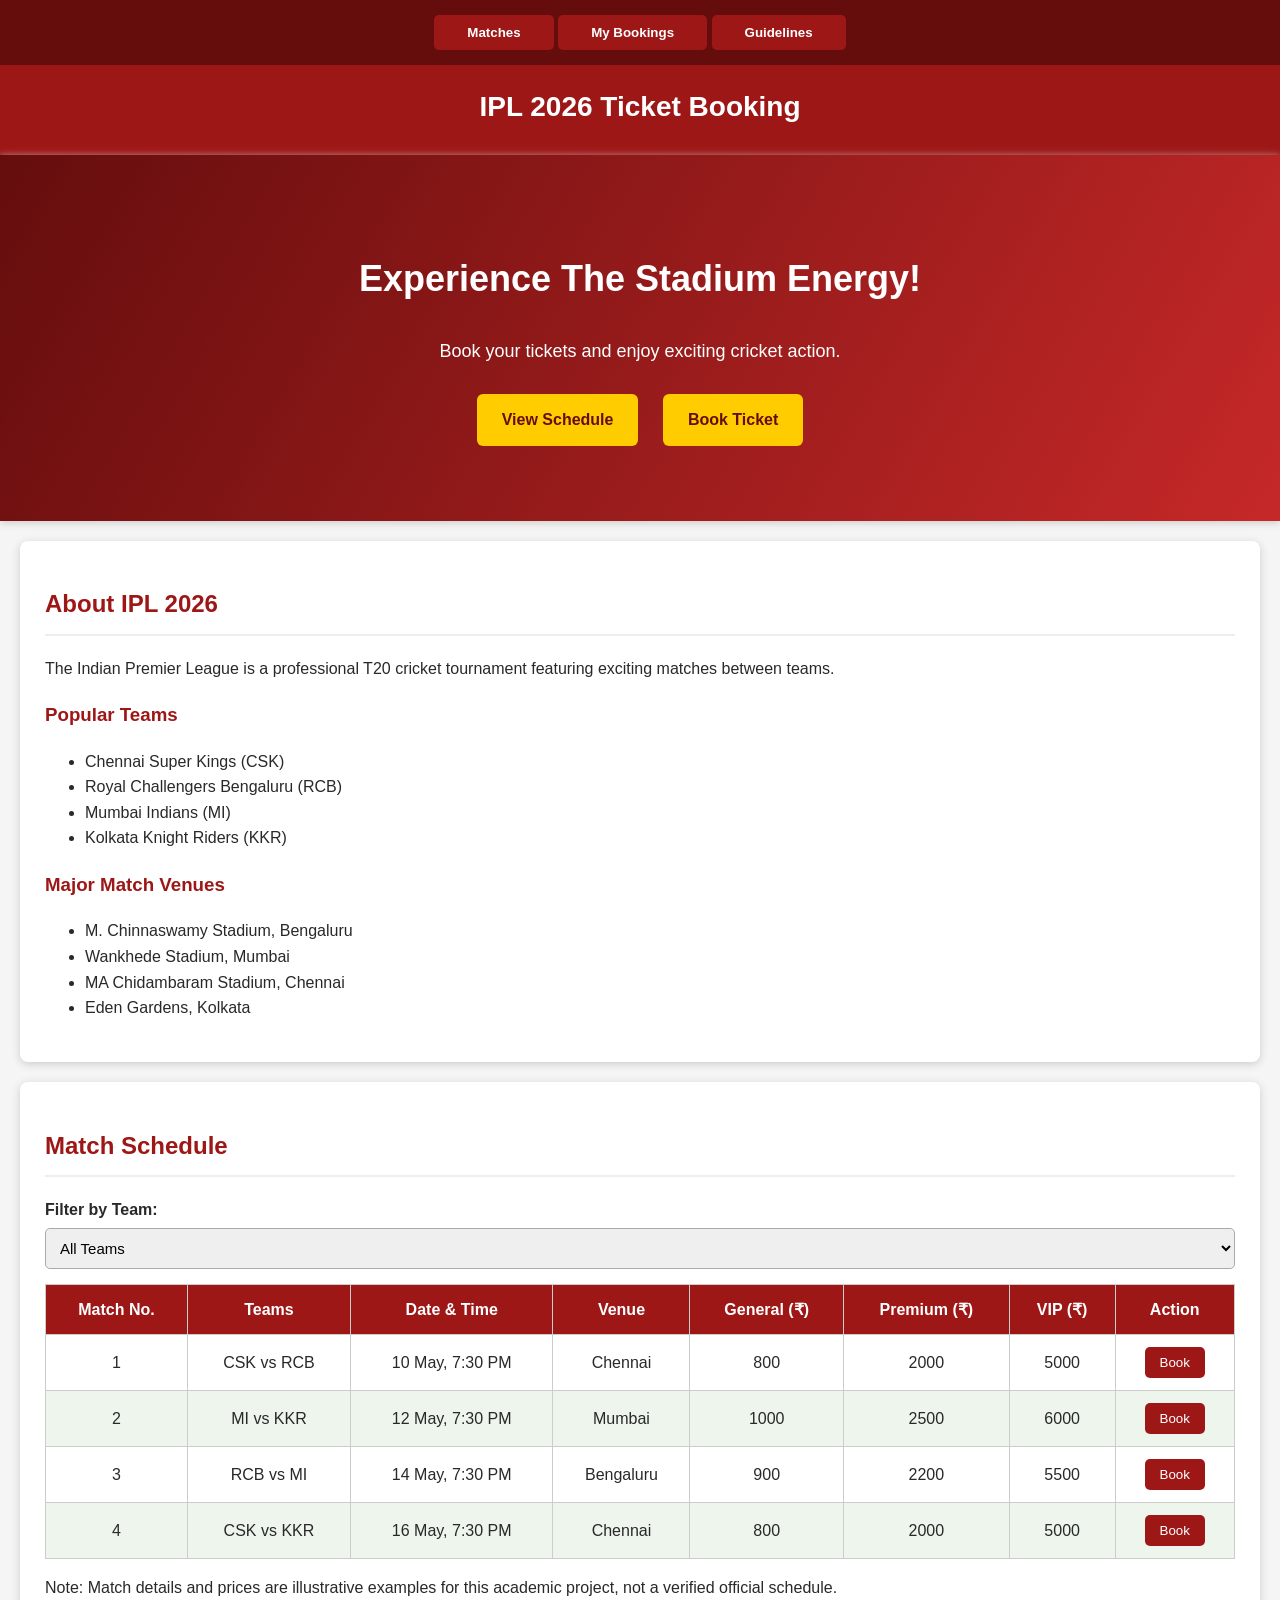
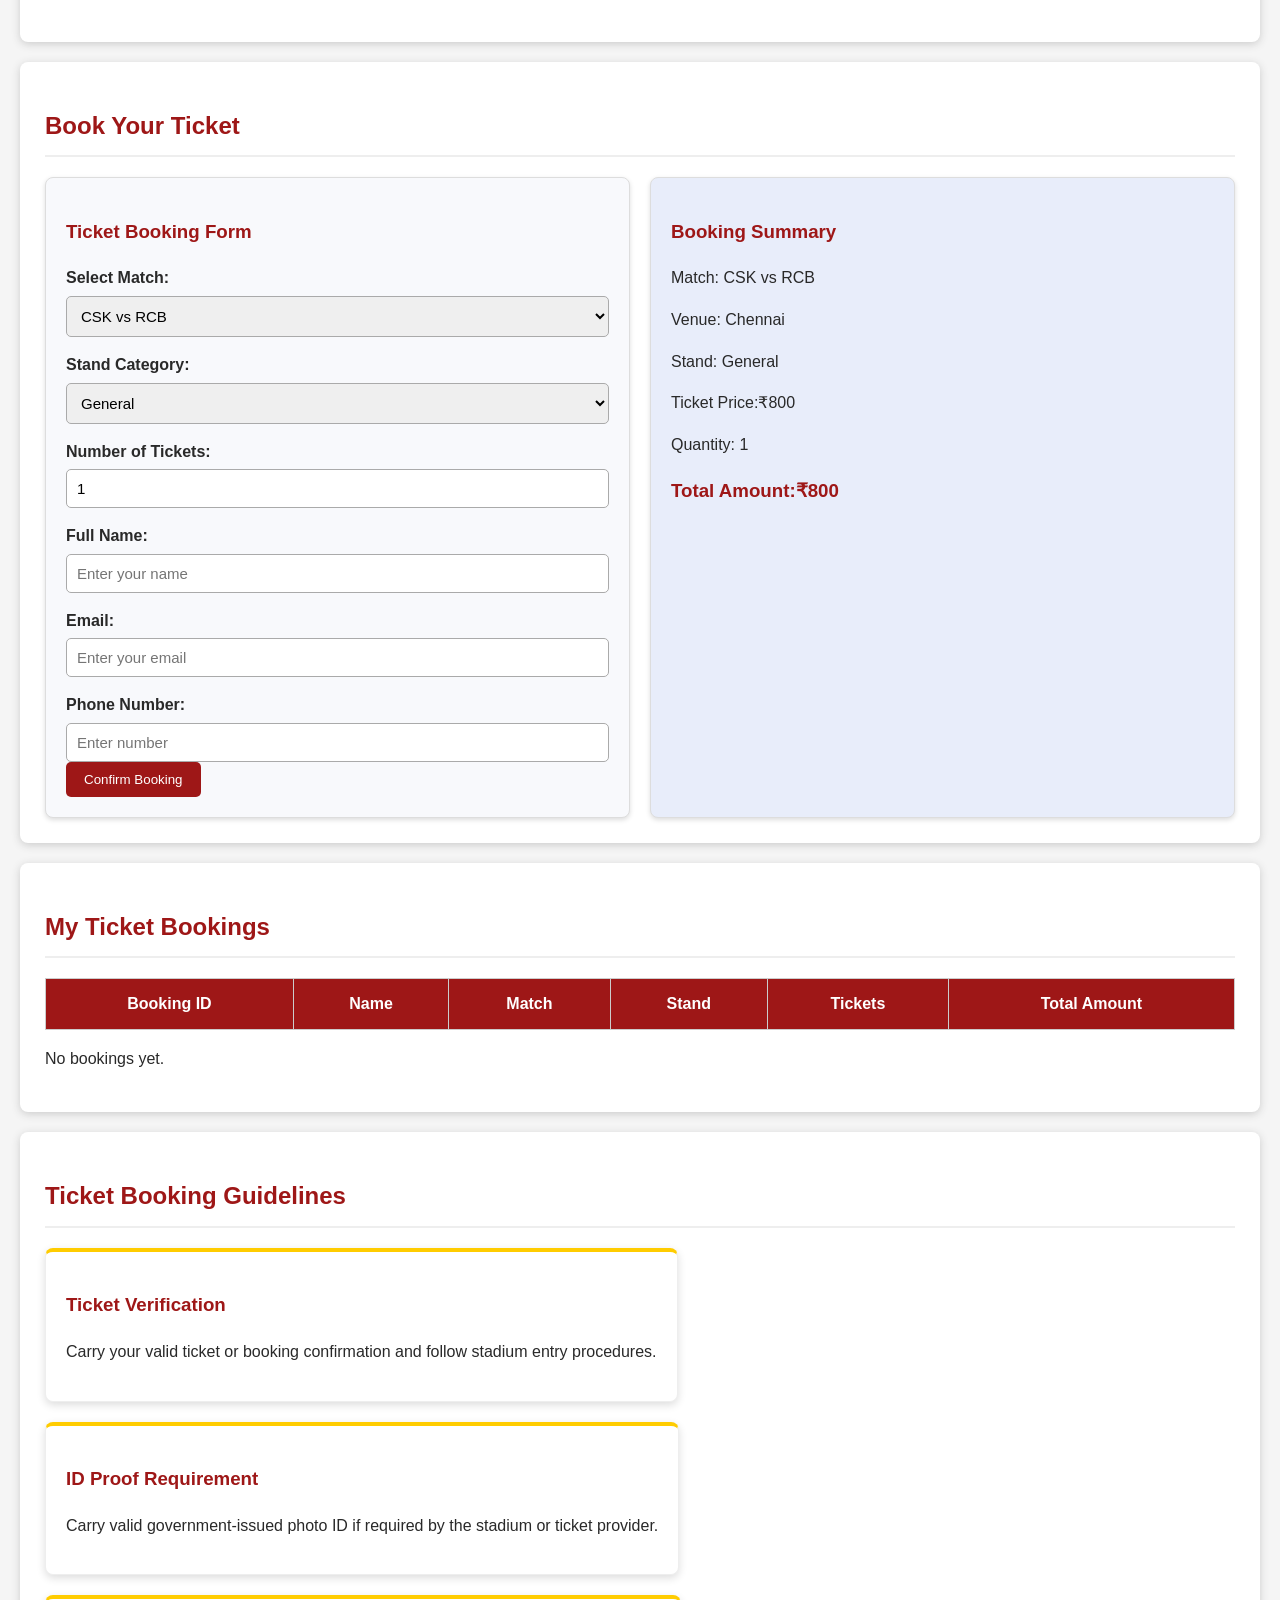
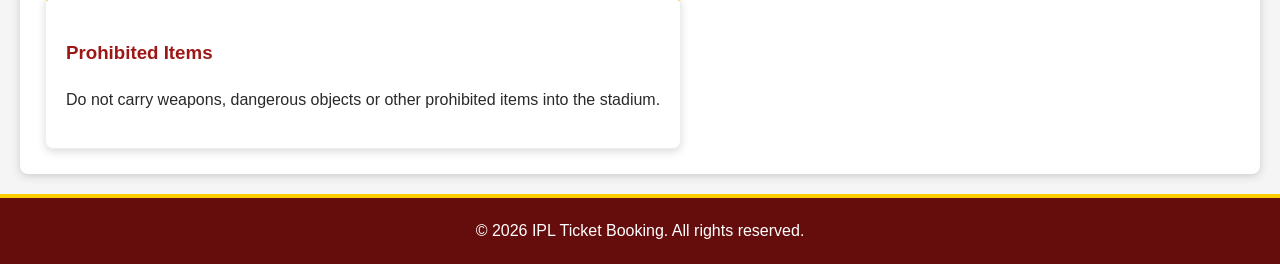
<file: activity-1/index.html>
<!DOCTYPE html>
<html lang="en">

<head>
    <meta charset="UTF-8">
    <meta name="viewport" content="width=device-width, initial-scale=1.0">

    <title>IPL 2026 Ticket Booking</title> 
    <!--link rel="stylesheet" href="style.css"-->  
    <link rel="stylesheet" href="../activity%202/style.css">
</head>

<body>
    <script src="app.js"></script>

    <!-- 1. Header and Navigation Bar -->
    <header>
        <h1>IPL 2026 Ticket Booking</h1>

        <nav>
            <button><a href="#matches" >Matches</a></button>
            
            <button><a href="#mybookings">My Bookings</a></button>
            <button><a href="#guidelines">Guidelines</a></button>
        
        </nav>
    </header>

    <main>

        <!-- 2. Hero Banner -->
        <section id="home" class="hero">

            <h2>Experience The Stadium Energy!</h2>

            <p>Book your tickets and enjoy exciting cricket action.</p>

            <a href="#matches" class="hero-button">View Schedule</a>
            <a href="../activity-3/booking.html" class="hero-button">Book Ticket</a>
                <!--class="hero-button"
                class ="hero-button"-->
        </section>
        <!-- 3. About IPL 2026 -->
        <section id="about">

            <h2>About IPL 2026</h2>

            <p>
                The Indian Premier League is a professional T20 cricket
                tournament featuring exciting matches between teams.
            </p>

            <h3>Popular Teams</h3>

            <ul>
                <li>Chennai Super Kings (CSK)</li>
                <li>Royal Challengers Bengaluru (RCB)</li>
                <li>Mumbai Indians (MI)</li>
                <li>Kolkata Knight Riders (KKR)</li>
            </ul>

            <h3>Major Match Venues</h3>

            <ul>
                <li>M. Chinnaswamy Stadium, Bengaluru</li>
                <li>Wankhede Stadium, Mumbai</li>
                <li>MA Chidambaram Stadium, Chennai</li>
                <li>Eden Gardens, Kolkata</li>
            </ul>

        
        </section>
        <!-- 4. Match Schedule and Team Filter -->
        <section id="matches">

            <h2>Match Schedule</h2>

            <label >Filter by Team:</label>

            <select>
                <option value="all">All Teams</option>
                <option value="CSK">CSK</option>
                <option value="RCB">RCB</option>
                <option value="MI">MI</option>
                <option value="KKR">KKR</option>
            </select>

            

                <table>

                    <thead>
                        <tr>
                            <th>Match No.</th>
                            <th>Teams</th>
                            <th>Date &amp; Time</th>
                            <th>Venue</th>
                            <th>General (₹)</th>
                            <th>Premium (₹)</th>
                            <th>VIP (₹)</th>
                            <th>Action</th>
                        </tr>
                    </thead>

                    <tbody>

                        <tr>
                            <td>1</td>
                            <td>CSK vs RCB</td>
                            <td>10 May, 7:30 PM</td>
                            <td>Chennai</td>
                            <td>800</td>
                            <td>2000</td>
                            <td>5000</td>
                            <td>
                                
                                    <button type="button" class="book-btn">Book</button>
                            </td>
                        </tr>

                        <tr>
                            <td>2</td>
                            <td>MI vs KKR</td>
                            <td>12 May, 7:30 PM</td>
                            <td>Mumbai</td>
                            <td>1000</td>
                            <td>2500</td>
                            <td>6000</td>
                            <td>
                               <button type="button" class="book-btn">Book</button>
                            </td>
                        </tr>

                        <tr>
                            <td>3</td>
                            <td>RCB vs MI</td>
                            <td>14 May, 7:30 PM</td>
                            <td>Bengaluru</td>
                            <td>900</td>
                            <td>2200</td>
                            <td>5500</td>
                            <td>
                               <button type="button" class="book-btn">Book</button>
                            </td>
                        </tr>

                        <tr data-teams="CSK KKR">
                            <td>4</td>
                            <td>CSK vs KKR</td>
                            <td>16 May, 7:30 PM</td>
                            <td>Chennai</td>
                            <td>800</td>
                            <td>2000</td>
                            <td>5000</td>
                            <td>
                                <button type="button" class="book-btn">Book</button>
                            </td>
                        </tr>

                    </tbody>

                </table>

            

            <p class="note">
                Note: Match details and prices are illustrative examples
                for this academic project, not a verified official schedule.
            </p>

        </section>

        <!-- 5. Booking Form and Summary Card -->
        <section id="booking">

            <h2>Book Your Ticket</h2>
            <div class="booking-container">
            

                <!-- Booking Form -->
                <form id="bookingForm">

                    <h3>Ticket Booking Form</h3>

                    <label >Select Match:</label>
                   

                    <select id="match" required>
                        <option value="1">CSK vs RCB</option>
                        <option value="2">MI vs KKR</option>
                        <option value="3">RCB vs MI</option>
                        <option value="4">CSK vs KKR</option>
                    </select>

                    <label >Stand Category:</label>

                    <select id="category" required>
                        <option value="General">General</option>
                        <option value="Premium">Premium</option>
                        <option value="VIP">VIP</option>
                    </select>

                    <label >Number of Tickets:</label>

                    <input type="number" id="quantity"
                        min="1" max="10" value="1" required>

                    <label >Full Name:</label>

                    <input type="text" id="name"
                        placeholder="Enter your name" required>

                    <label for="email">Email:</label>

                    <input type="email" id="email"
                        placeholder="Enter your email" required>

                    <label >Phone Number:</label>

                    <input type="tel" id="phone"
                        placeholder="Enter number"
                        pattern="[0-9]{10}"
                        maxlength="10" required>

                    <button type="submit">Confirm Booking</button>

                </form>

                <!-- Booking Summary Card -->
                <article class="summary">

                    <h3>Booking Summary</h3>

                    <p>
                        Match: <span id="summaryMatch">CSK vs RCB</span>
                        
                    </p>

                    <p>
                        Venue: <span id="summaryVenue">Chennai</span>
                        
                    </p>

                    <p>
                        Stand: <span id="summaryCategory">General</span>
                        
                    </p>

                    <p>
                        Ticket Price:₹<span id="summaryPrice">800</span>
                        <!--span id="summaryPrice">800</span-->
                    </p>

                    <p>
                        Quantity: <span id="summaryQuantity">1</span>
                        <!--span id="summaryQuantity">1</span-->
                    </p>

                    <h3>
                        Total Amount:<span id="total">₹800</span> 
                    </h3>

                </article>  <!--p id="bookingMessage" aria-live="polite"></p-->
            </div>                

            

        </section>

        <!-- 6. My Ticket Bookings -->
        <section id="#mybookings">

            <h2>My Ticket Bookings</h2>

            <!--div class="table-container"-->

                <table>

                    <thead>
                        <tr>
                            <th>Booking ID</th>
                            <th>Name</th>
                            <th>Match</th>
                            <th>Stand</th>
                            <th>Tickets</th>
                            <th>Total Amount</th>
                        </tr>
                    </thead>

                    <!--tbody id="bookingRecords">
                        < Booking records will appear here >
                    </tbody-->

                </table>

            <!--/div-->

            <p id="emptyMessage">No bookings yet.</p>

        </section>

        <!-- 7. Guidelines with Three Information Cards -->
        <section id="#guidelines">

            <h2>Ticket Booking Guidelines</h2>

            <div class="cards">

                <div class="card">
                    <h3>Ticket Verification</h3>
                    <p>
                        Carry your valid ticket or booking confirmation
                        and follow stadium entry procedures.
                    </p>
                </div>

                <div class="card">
                    <h3>ID Proof Requirement</h3>
                    <p>
                        Carry valid government-issued photo ID if
                        required by the stadium or ticket provider.
                    </p>
                </div>

                <div class="card">
                    <h3>Prohibited Items</h3>
                    <p>
                        Do not carry weapons, dangerous objects or
                        other prohibited items into the stadium.
                    </p>
                </div>

            </div>

        </section>

    </main>

    <!-- 8. Footer -->
    <footer>
        <p>&copy; 2026 IPL Ticket Booking. All rights reserved.</p>
    </footer>

    

</body>

</html>
</file>
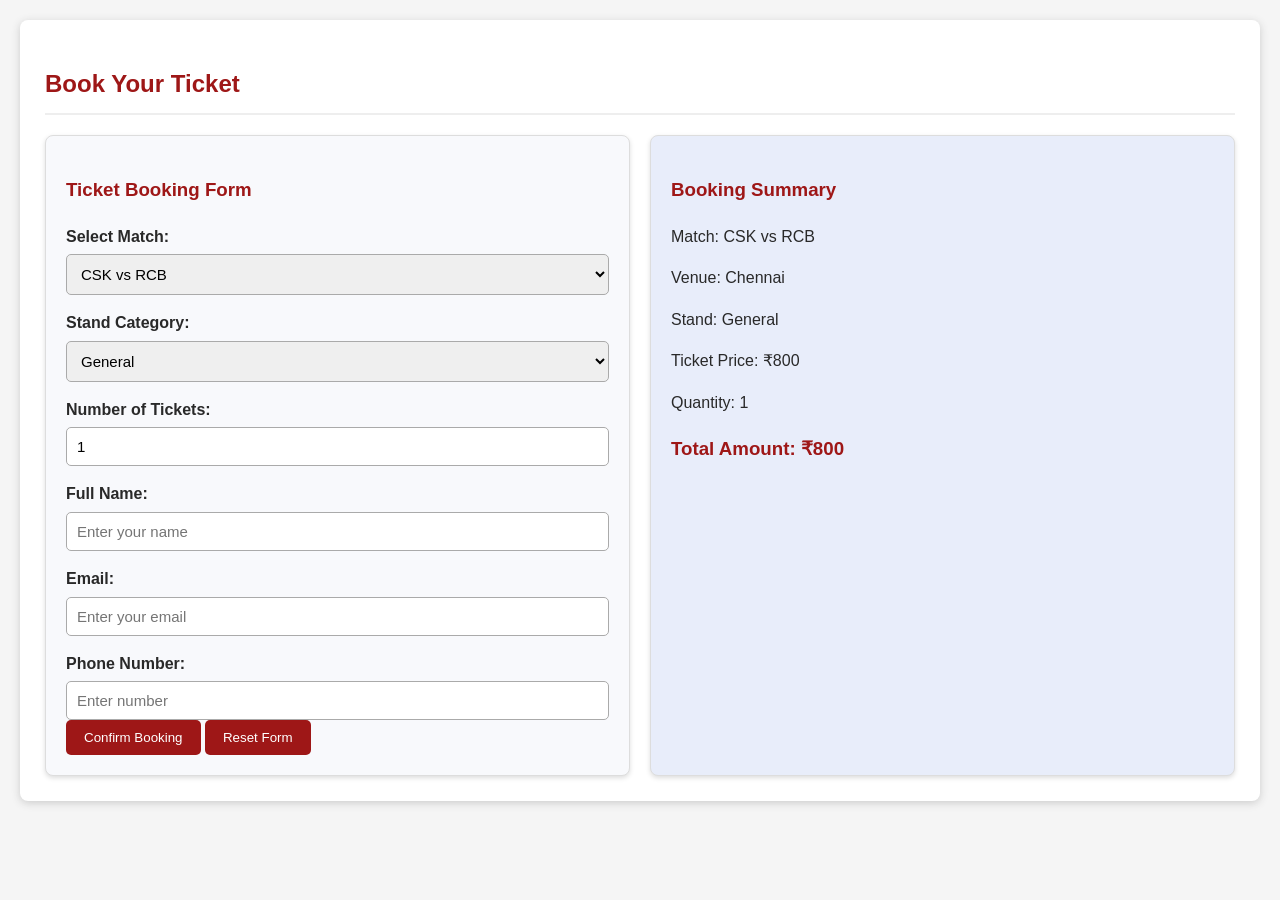
<file: activity-3/booking.html>
<!-- 5. Booking Form and Summary Card -->
       <!DOCTYPE html>
<html lang="en">

<head>
    <meta charset="UTF-8">
    <meta name="viewport" content="width=device-width, initial-scale=1.0">
    <link rel="stylesheet" href="../activity%202/style.css">
    <title>IPL 2026 Ticket Booking</title> 
    
</head>
<body>
    <section id="booking">

            <h2>Book Your Ticket</h2>
            <div class="booking-container">
            

                <!-- Booking Form -->
                <form id="bookingForm">

                    <h3>Ticket Booking Form</h3>

                    <label >Select Match:</label>
                    <select >
                        <option value="1">CSK vs RCB</option>
                        <option value="2">MI vs KKR</option>
                        <option value="3">RCB vs MI</option>
                        <option value="4">CSK vs KKR</option>
                    </select>
                    <br>
                    <label >Stand Category:</label>

                    <select >
                        <option value="General">General</option>
                        <option value="Premium">Premium</option>
                        <option value="VIP">VIP</option>
                    </select>
                    <br>
                    <label >Number of Tickets:</label>

                    <input type="number" id="quantity" 
                        min="1" max="10" value="1" required>
                    <br>
                    <label >Full Name:</label>

                    <input type="text" id="name"
                        placeholder="Enter your name" required>
                    <br>
                    <label for="email">Email:</label>

                    <input type="email" id="email"
                        placeholder="Enter your email" required>
                    <br>
                    <label >Phone Number:</label>

                    <input type="tel" id="phone"
                        placeholder="Enter number"
                        pattern="[0-9]{10}"
                        maxlength="10" required>
                    <br>
                    <button type="submit">Confirm Booking</button>
                    <button type="reset">Reset Form</button>
                </form>

                <!-- Booking Summary Card -->
                <aside class="summary">

                    <h3>Booking Summary</h3>

                    <p>
                        Match: CSK vs RCB
                        
                    </p>

                    <p>
                        Venue: Chennai
                        <!--span id="summaryVenue">Chennai</span-->
                    </p>

                    <p>
                        Stand: General
                        <!--span id="summaryCategory">General</span-->
                    </p>

                    <p>
                        Ticket Price: ₹800
                        <!--span id="summaryPrice">800</span-->
                    </p>

                    <p>
                        Quantity: 1
                        <!--span id="summaryQuantity">1</span-->
                    </p>

                    <h3>
                        Total Amount: ₹800<!--span id="total">800</span-->
                    </h3>

               <!--p id="bookingMessage" aria-live="polite"></p-->
            </div>                

            

        </section>
</body>
</html>
</file>
